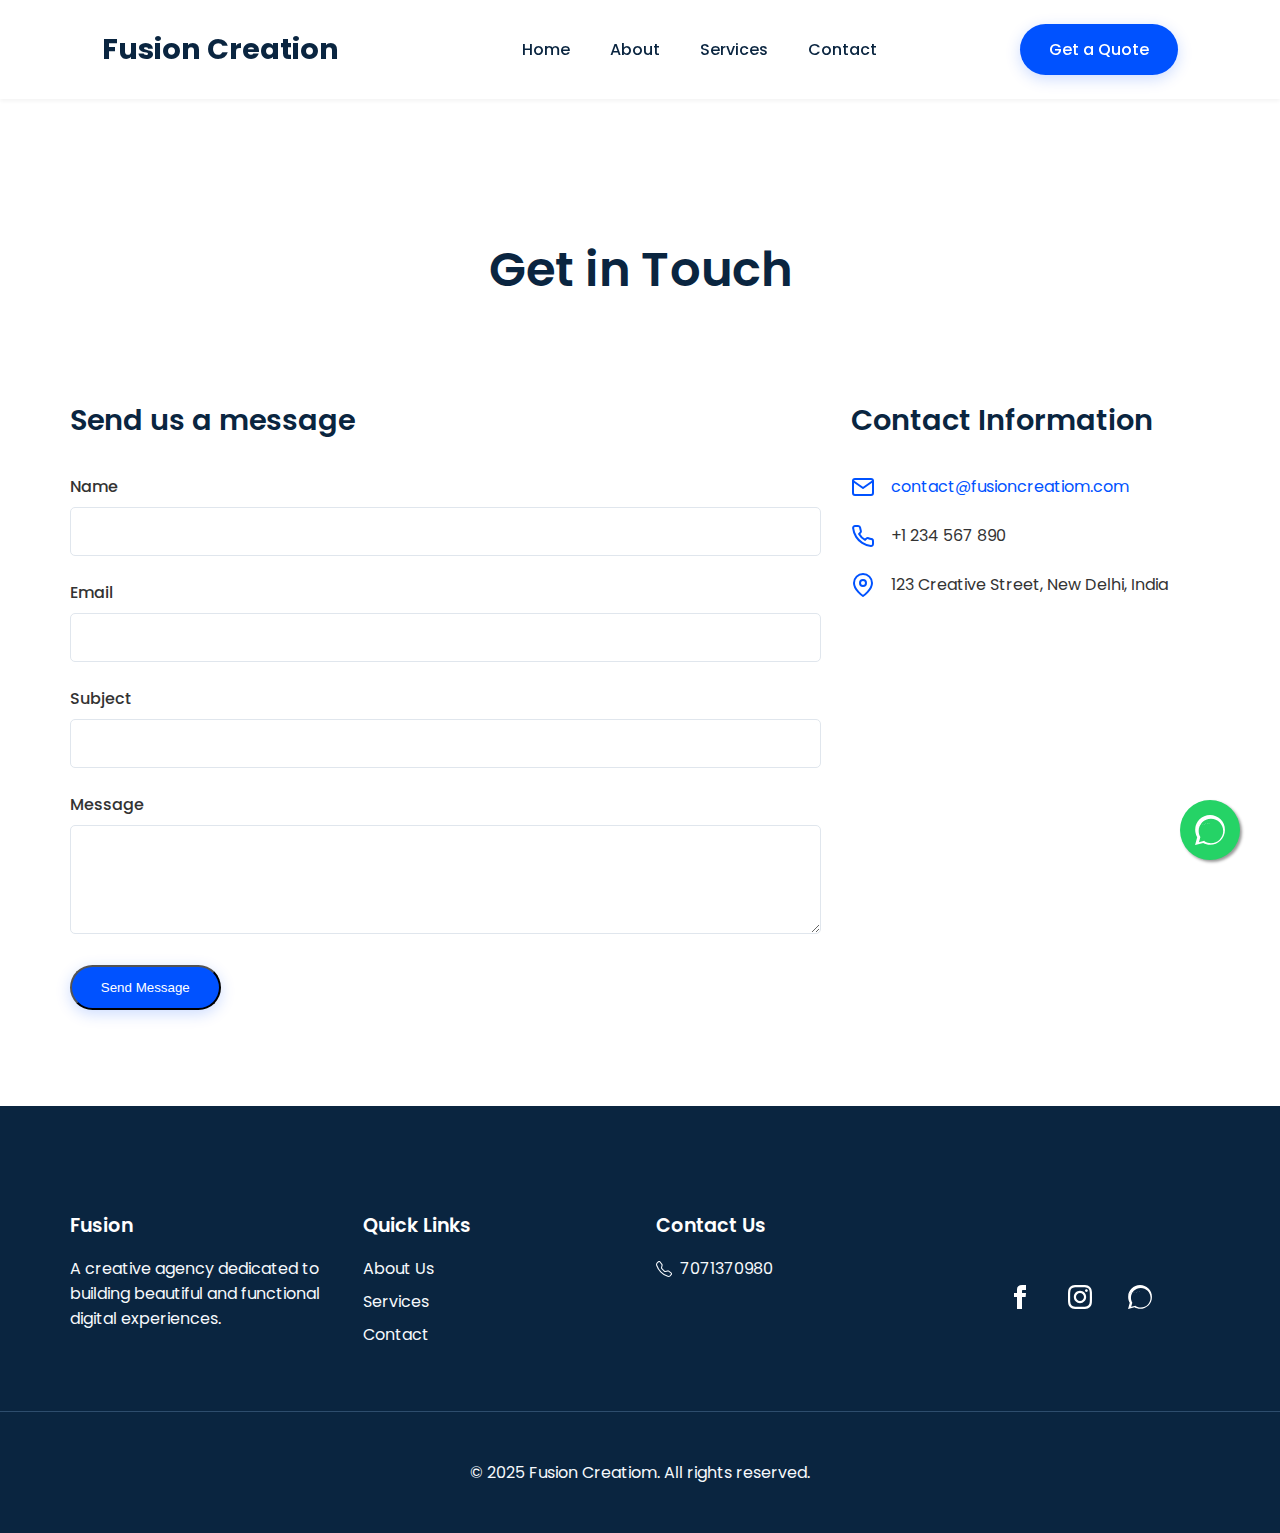
<file: contact.html>
<!DOCTYPE html>
<html lang="en">
<head>
    <meta charset="UTF-8">
    <meta name="viewport" content="width=device-width, initial-scale=1.0">
    <title>Contact Us - Fusion Creatiom</title>
    <link rel="stylesheet" href="style.css">
</head>
<body>
    <header>
        <div class="container">
            <nav>
                <div class="logo">Fusion Creation</div>
                <ul>
                    <li><a href="index.html">Home</a></li>
                    <li><a href="about.html">About</a></li>
                    <li><a href="services.html">Services</a></li>
                     <li><a href="contact.html">Contact</a></li>
                </ul>
                <a href="contact.html" class="cta-button">Get a Quote</a>
            </nav>
        </div>
    </header>

    <main>
        <section id="contact">
            <div class="container">
                <h2>Get in Touch</h2>
                <div class="contact-wrapper">
                    <div class="contact-form">
                        <h3>Send us a message</h3>
                        <form id="contact-form">
                            <div class="form-group">
                                <label for="name">Name</label>
                                <input type="text" id="name" name="name" required>
                            </div>
                            <div class="form-group">
                                <label for="email">Email</label>
                                <input type="email" id="email" name="email" required>
                            </div>
                            <div class="form-group">
                                <label for="subject">Subject</label>
                                <input type="text" id="subject" name="subject" required>
                            </div>
                            <div class="form-group">
                                <label for="message">Message</label>
                                <textarea id="message" name="message" rows="5" required></textarea>
                            </div>
                            <button type="submit" class="cta-button">Send Message</button>
                        </form>
                    </div>
                    <div class="contact-info">
                        <h3>Contact Information</h3>
                        <ul>
                            <li>
                                <svg xmlns="http://www.w3.org/2000/svg" width="24" height="24" viewBox="0 0 24 24" fill="none" stroke="currentColor" stroke-width="2" stroke-linecap="round" stroke-linejoin="round"><path d="M4 4h16c1.1 0 2 .9 2 2v12c0 1.1-.9 2-2 2H4c-1.1 0-2-.9-2-2V6c0-1.1.9-2 2-2z"></path><polyline points="22,6 12,13 2,6"></polyline></svg>
                                <a href="mailto:contact@fusioncreatiom.com">contact@fusioncreatiom.com</a>
                            </li>
                            <li>
                                <svg xmlns="http://www.w3.org/2000/svg" width="24" height="24" viewBox="0 0 24 24" fill="none" stroke="currentColor" stroke-width="2" stroke-linecap="round" stroke-linejoin="round"><path d="M22 16.92v3a2 2 0 0 1-2.18 2 19.79 19.79 0 0 1-8.63-3.07 19.5 19.5 0 0 1-6-6 19.79 19.79 0 0 1-3.07-8.67A2 2 0 0 1 4.11 2h3a2 2 0 0 1 2 1.72 12.84 12.84 0 0 0 .7 2.81 2 2 0 0 1-.45 2.11L8.09 9.91a16 16 0 0 0 6 6l1.27-1.27a2 2 0 0 1 2.11-.45 12.84 12.84 0 0 0 2.81.7A2 2 0 0 1 22 16.92z"></path></svg>
                                <span>+1 234 567 890</span>
                            </li>
                            <li>
                                <svg xmlns="http://www.w3.org/2000/svg" width="24" height="24" viewBox="0 0 24 24" fill="none" stroke="currentColor" stroke-width="2" stroke-linecap="round" stroke-linejoin="round"><path d="M21 10c0 7-9 13-9 13s-9-6-9-13a9 9 0 0 1 18 0z"></path><circle cx="12" cy="10" r="3"></circle></svg>
                                <span>123 Creative Street, New Delhi, India</span>
                            </li>
                        </ul>
                    </div>
                </div>
            </div>
        </section>
    </main>

    <footer>
        <div class="container footer-container">
            <div class="footer-about">
                <h4>Fusion</h4>
                <p>A creative agency dedicated to building beautiful and functional digital experiences.</p>
            </div>
            <div class="footer-links">
                <h4>Quick Links</h4>
                <ul>
                    <li><a href="about.html">About Us</a></li>
                    <li><a href="services.html">Services</a></li>
                    <li><a href="contact.html">Contact</a></li>
                </ul>
            </div>
            <div class="footer-contact">
                <h4>Contact Us</h4>
                <p><svg xmlns="http://www.w3.org/2000/svg" width="16" height="16" fill="currentColor" class="bi bi-telephone" viewBox="0 0 16 16">
                    <path d="M3.654 1.328a.678.678 0 0 0-1.015-.063L1.605 2.3c-.483.484-.661 1.169-.45 1.77a17.6 17.6 0 0 0 4.168 6.608 17.6 17.6 0 0 0 6.608 4.168c.601.211 1.286.033 1.77-.45l1.034-1.034a.678.678 0 0 0-.063-1.015l-2.307-1.794a.68.68 0 0 0-.58-.122l-2.19.547a1.75 1.75 0 0 1-1.657-.459L5.482 8.062a1.75 1.75 0 0 1-.46-1.657l.548-2.19a.68.68 0 0 0-.122-.58zM1.884.511a1.745 1.745 0 0 1 2.612.163L6.29 2.98c.329.423.445.974.315 1.494l-.547 2.19a.68.68 0 0 0 .178.643l2.457 2.457a.68.68 0 0 0 .644.178l2.189-.547a1.75 1.75 0 0 1 1.494.315l2.306 1.794c.829.645.905 1.87.163 2.611l-1.034 1.034c-.74.74-1.846 1.065-2.877.702a18.6 18.6 0 0 1-7.01-4.42 18.6 18.6 0 0 1-4.42-7.009c-.362-1.03-.038-2.137.703-2.877z"/>
                  </svg> 7071370980</p>
            </div>
            <div class="footer-social">
                <h4>Follow Us</h4>
                <a href="#" aria-label="Facebook"><svg xmlns="http://www.w3.org/2000/svg" width="24" height="24" viewBox="0 0 24 24" fill="currentColor"><path d="M9 8h-3v4h3v12h5v-12h3.642l.358-4h-4v-1.667c0-.955.192-1.333 1.115-1.333h2.885v-5h-3.808c-3.596 0-5.192 1.583-5.192 4.615v3.385z"/></svg></a>
                <a href="#" aria-label="Instagram"><svg xmlns="http://www.w3.org/2000/svg" width="24" height="24" viewBox="0 0 24 24" fill="currentColor"><path d="M12 2.163c3.204 0 3.584.012 4.85.07 3.252.148 4.771 1.691 4.919 4.919.058 1.265.069 1.645.069 4.849 0 3.205-.012 3.584-.069 4.849-.149 3.225-1.664 4.771-4.919 4.919-1.266.058-1.644.07-4.85.07-3.204 0-3.584-.012-4.849-.07-3.26-.149-4.771-1.699-4.919-4.92-.058-1.265-.07-1.644-.07-4.849 0-3.204.013-3.583.07-4.849.149-3.227 1.664-4.771 4.919-4.919 1.266-.057 1.645-.069 4.849-.069zm0-2.163c-3.259 0-3.667.014-4.947.072-4.358.2-6.78 2.618-6.98 6.98-.059 1.281-.073 1.689-.073 4.948 0 3.259.014 3.668.072 4.948.2 4.358 2.618 6.78 6.98 6.98 1.281.058 1.689.072 4.948.072 3.259 0 3.668-.014 4.948-.072 4.354-.2 6.782-2.618 6.979-6.98.059-1.28.073-1.689.073-4.948 0-3.259-.014-3.667-.072-4.947-.196-4.354-2.617-6.78-6.979-6.98-1.281-.059-1.689-.073-4.948-.073zm0 5.838c-3.403 0-6.162 2.759-6.162 6.162s2.759 6.162 6.162 6.162 6.162-2.759 6.162-6.162-2.759-6.162-6.162-6.162zm0 10.162c-2.209 0-4-1.79-4-4s1.791-4 4-4 4 1.79 4 4-1.791 4-4 4zm6.406-11.845c-.796 0-1.441.645-1.441 1.44s.645 1.44 1.441 1.44 1.441-.645 1.441-1.44-.645-1.44-1.441-1.44z"/></svg></a>
                <a href="#" aria-label="WhatsApp"><svg xmlns="http://www.w3.org/2000/svg" width="24" height="24" viewBox="0 0 24 24" fill="currentColor"><path d="M.057 24l1.687-6.163c-1.041-1.804-1.588-3.849-1.587-5.946.003-6.556 5.338-11.891 11.893-11.891 3.181.001 6.167 1.24 8.413 3.488 2.245 2.248 3.487 5.235 3.487 8.413 0 6.557-5.338 11.892-11.894 11.892-1.99 0-3.883-.523-5.543-1.475l-6.328 1.688zm7.82-2.828c1.482.873 3.137 1.36 4.875 1.36 5.414 0 9.805-4.392 9.805-9.806 0-5.414-4.392-9.805-9.805-9.805-5.414 0-9.805 4.392-9.805 9.805 0 1.782.49 3.448 1.36 4.903l-1.14 4.156 4.26-1.133zM12.01 6.588c-.144 0-.288.01-.432.029-.144.018-.288.04-.432.06-.144.02-.27.04-.396.06-.126.02-.252.04-.378.06-.126.02-.252.04-.378.06-.126.02-.252.04-.378.06-.126.02-.252.04-.378.06-.126.02-.252.04-.378.06-.126.02-.252.04-.378.06-.126.02-.252.04-.378.06-.126.02-.252.04-.378.06-.126.02-.252.04-.378.06-.126.02-.252.04-.378.06-.126.02-.252.04-.378.06-.126.02-.252.04-.378.06-.126.02-.252.04-.378.06-.126.02-.252.04-.378.06-.126.02-.252.04-.378.06-.126.02-.252.04-.378.06-.126.02-.252.04-.378.06-.126.02-.252.04-.378.06-.126.02-.252.04-.378.06-.126.02-.252.04-.378.06-.126.02-.252.04-.378.06-.126.02-.252.04-.378.06-.126.02-.252.04-.378.06-.126.02-.252.04-.378.06-.126.02-.252.04-.378.06-.126.02-.252.04-.378.06-.126.02-.252.04-.378.06-.126.02-.252.04-.378.06-.126.02-.252.04-.378.06-.126.02-.252.04-.378.06-.126.02-.252.04-.378.06-.126.02-.252.04-.378.06-.126.02-.252.04-.378.06-.126.02-.252.04-.378.06-.126.02-.252.04-.378.06-.126.02-.252.04-.378.06-.126.02-.252.04-.378.06-.126.02-.252.04-.378.06-.126.02-.252.04-.378.06-.126.02-.252.04-.378.06-.126.02-.252.04-.378.06-.126.02-.252.04-.378.06-.126.02-.252.04-.378.06-.126.02-.252.04-.378.06-.126.02-.252.04-.378.06-.126.02-.252.04-.378.06-.126.02-.252.04-.378.06-.126.02-.252.04-.378.06-.126.02-.252.04-.378.06-.126.02-.252.04-.378.06-.126.02-.252.04-.378.06-.126.02-.252.04-.378.06-.126.02-.252.04-.378.06-.126.02-.252.04-.378.06-.126.02-.252.04-.378.06-.126.02-.252.04-.378.06-.126.02-.252.04-.378.06-.126.02-.252.04-.378.06-.126.02-.252.04-.378.06-.126.02-.252.04-.378.06-.126.02-.252.04-.378.06-.126.02-.252.04-.378.06-.126.02-.252.04-.378.06-.126.02-.252.04-.378.06-.126.02-.252.04-.378.06-.126.02-.252.04-.378.06-.126.02-.252.04-.378.06-.126.02-.252.04-.378.06-.126.02-.252.04-.378.06-.126.02-.252.04-.378.06-.126.02-.252.04-.378.06-.126.02-.252.04-.378.06-.126.02-.252.04-.378.06-.126.02-.252.04-.378.06-.126.02-.252.04-.378.06-.126.02-.252.04-.378.06-.126.02-.252.04-.378.06-.126.02-.252.04-.378.06-.126.02-.252.04-.378.06-.126.02-.252.04-.378.06-.126.02-.252.04-.378.06-.126.02-.252.04-.378.06-.126.02-.252.04-.378.06-.126.02-.252.04-.378.06-.126.02-.252.04-.378.06-.126.02-.252.04-.378.06-.126.02-.252.04-.378.06-.126.02-.252.04-.378.06-.126.02-.252.04-.378.06-.126.02-.252.04-.378.06-.126.02-.252.04-.378.06-.126.02-.252.04-.378.06-.126.02-.252.04-.378.06-.126.02-.252.04-.378.06-.126.02-.252.04-.378.e-3.368-4.003-4.98-1.742v-1.079h-1.809z"/></svg></a>
            </div>
        </div>
        <div class="footer-bottom">
            <p>&copy; 2025 Fusion Creatiom. All rights reserved.</p>
        </div>
    </footer>

    <a href="https://wa.me/7071370980" class="whatsapp-float" target="_blank" aria-label="WhatsApp">
        <svg xmlns="http://www.w3.org/2000/svg" width="30" height="30" fill="currentColor" viewBox="0 0 24 24"><path d="M.057 24l1.687-6.163c-1.041-1.804-1.588-3.849-1.587-5.946.003-6.556 5.338-11.891 11.893-11.891 3.181.001 6.167 1.24 8.413 3.488 2.245 2.248 3.487 5.235 3.487 8.413 0 6.557-5.338 11.892-11.894 11.892-1.99 0-3.883-.523-5.543-1.475l-6.328 1.688zm7.82-2.828c1.482.873 3.137 1.36 4.875 1.36 5.414 0 9.805-4.392 9.805-9.806 0-5.414-4.392-9.805-9.805-9.805-5.414 0-9.805 4.392-9.805 9.805 0 1.782.49 3.448 1.36 4.903l-1.14 4.156 4.26-1.133zM12.01 6.588c-.144 0-.288.01-.432.029-.144.018-.288.04-.432.06-.144.02-.27.04-.396.06-.126.02-.252.04-.378.06-.126.02-.252.04-.378.06-.126.02-.252.04-.378.06-.126.02-.252.04-.378.06-.126.02-.252.04-.378.06-.126.02-.252.04-.378.06-.126.02-.252.04-.378.06-.126.02-.252.04-.378.06-.126.02-.252.04-.378.06-.126.02-.252.04-.378.06-.126.02-.252.04-.378.06-.126.02-.252.04-.378.06-.126.02-.252.04-.378.06-.126.02-.252.04-.378.06-.126.02-.252.04-.378.06-.126.02-.252.04-.378.06-.126.02-.252.04-.378.06-.126.02-.252.04-.378.06-.126.02-.252.04-.378.06-.126.02-.252.04-.378.06-.126.02-.252.04-.378.06-.126.02-.252.04-.378.06-.126.02-.252.04-.378.06-.126.02-.252.04-.378.06-.126.02-.252.04-.378.06-.126.02-.252.04-.378.06-.126.02-.252.04-.378.06-.126.02-.252.04-.378.06-.126.02-.252.04-.378.06-.126.02-.252.04-.378.06-.126.02-.252.04-.378.06-.126.02-.252.04-.378.06-.126.02-.252.04-.378.06-.126.02-.252.04-.378.06-.126.02-.252.04-.378.06-.126.02-.252.04-.378.06-.126.02-.252.04-.378.06-.126.02-.252.04-.378.06-.126.02-.252.04-.378.06-.126.02-.252.04-.378.06-.126.02-.252.04-.378.06-.126.02-.252.04-.378.06-.126.02-.252.04-.378.06-.126.02-.252.04-.378.06-.126.02-.252.04-.378.06-.126.02-.252.04-.378.06-.126.02-.252.04-.378.06-.126.02-.252.04-.378.06-.126.02-.252.04-.378.06-.126.02-.252.04-.378.06-.126.02-.252.04-.378.06-.126.02-.252.04-.378.06-.126.02-.252.04-.378.06-.126.02-.252.04-.378.06-.126.02-.252.04-.378.06-.126.02-.252.04-.378.06-.126.02-.252.04-.378.06-.126.02-.252.04-.378.06-.126.02-.252.04-.378.06-.126.02-.252.04-.378.06-.126.02-.252.04-.378.06-.126.02-.252.04-.378.06-.126.02-.252.04-.378.06-.126.02-.252.04-.378.06-.126.02-.252.04-.378.06-.126.02-.252.04-.378.06-.126.02-.252.04-.378.06-.126.02-.252.04-.378.06-.126.02-.252.04-.378.06-.126.02-.252.04-.378.06-.126.02-.252.04-.378.06-.126.02-.252.04-.378.06-.126.02-.252.04-.378.06-.126.02-.252.04-.378.06-.126.02-.252.04-.378.06-.126.02-.252.04-.378.06-.126.02-.252.04-.378.06-.126.02-.252.04-.378.06-.126.02-.252.04-.378.06-.126.02-.252.04-.378.06-.126.02-.252.04-.378.06-.126.02-.252.04-.378.06-.126.02-.252.04-.378.06-.126.02-.252.04-.378.06-.126.02-.252.04-.378.06-.126.02-.252.04-.378.06-.126.02-.252.04-.378.06-.126.02-.252.04-.378.06-.126.02-.252.04-.378.06-.126.02-.252.04-.378.06-.126.02-.252.04-.378.06-.126.02-.252.04-.378.06-.126.02-.252.04-.378.06-.126.02-.252.04-.378.06-.126.02-.252.04-.378.06-.126.02-.252.04-.378.06-.126.02-.252.04-.378.e-3.368-4.003-4.98-1.742v-1.079h-1.809z"/></svg>
    </a>
    <script src="script.js"></script>
</body>
</html>
</file>
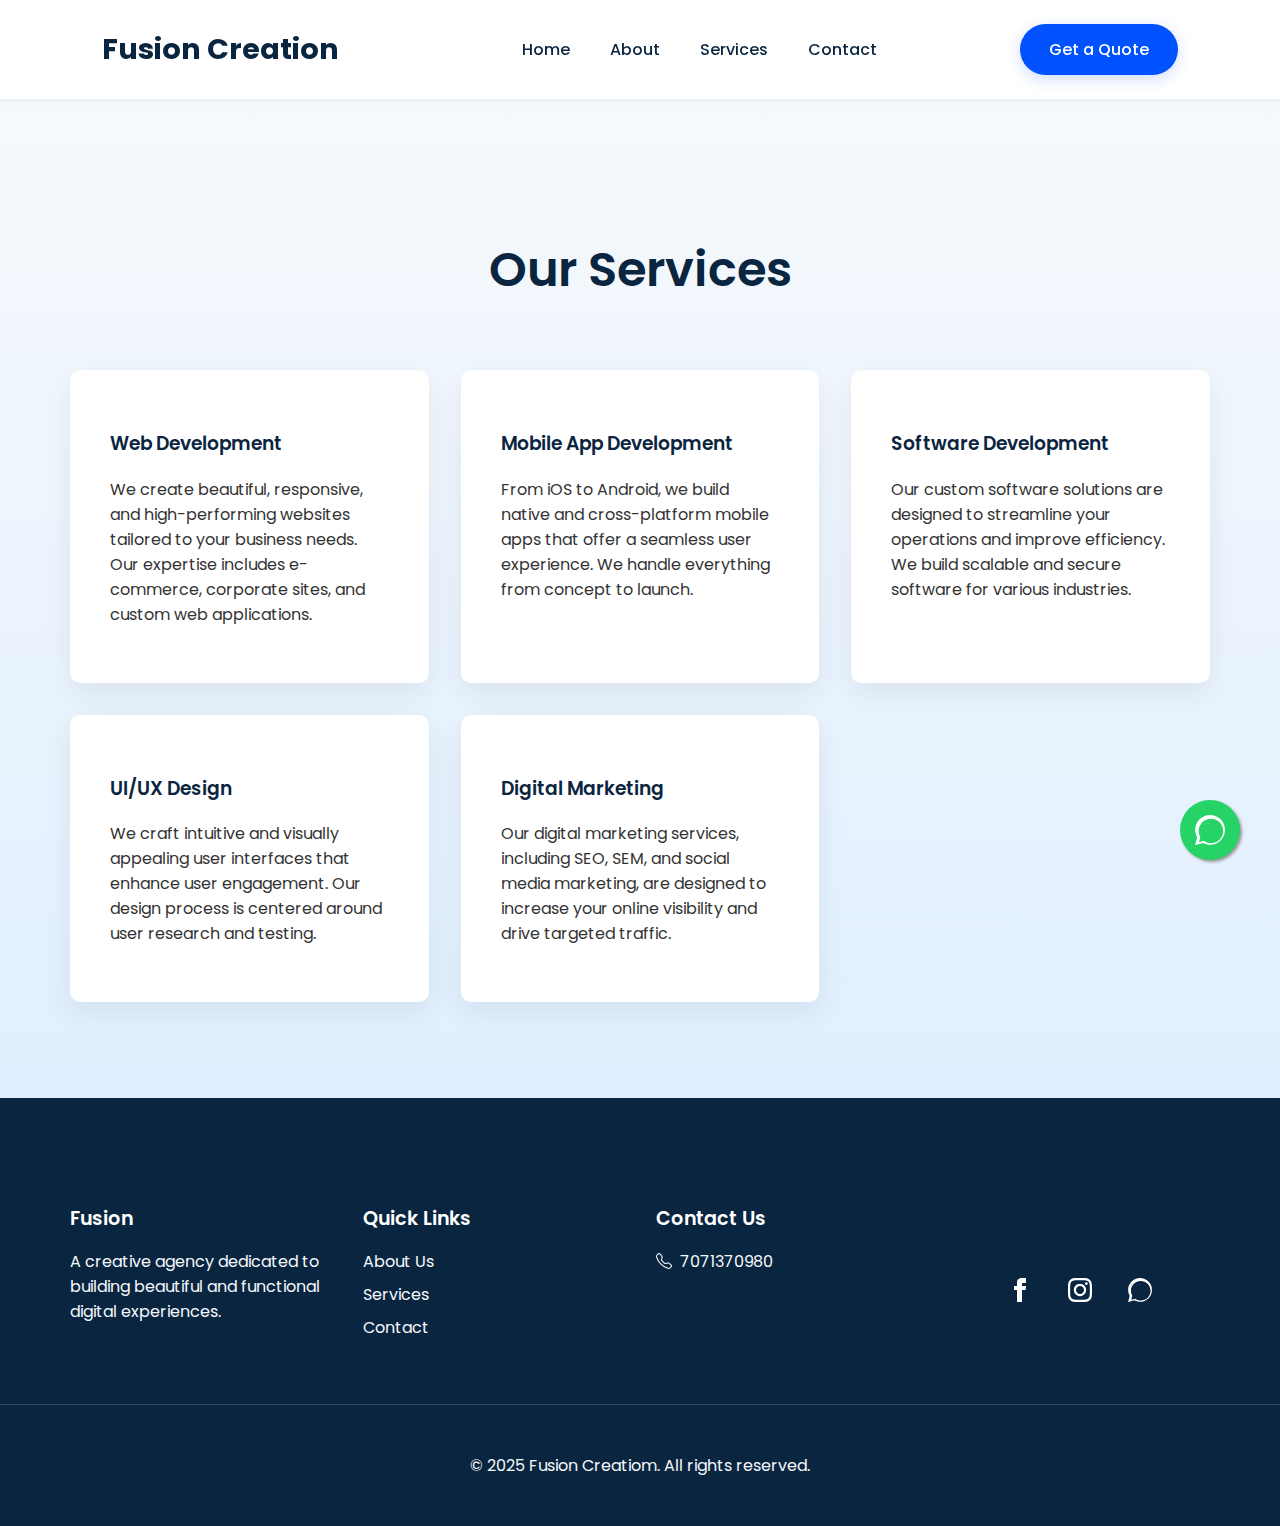
<file: services.html>
<!DOCTYPE html>
<html lang="en">
<head>
    <meta charset="UTF-8">
    <meta name="viewport" content="width=device-width, initial-scale=1.0">
    <title>Services - Fusion Creation</title>
    <link rel="stylesheet" href="style.css">
</head>
<body>
    <header>
        <div class="container">
            <nav>
                <div class="logo">Fusion Creation</div>
                <ul>
                    <li><a href="index.html">Home</a></li>
                    <li><a href="about.html">About</a></li>
                    <li><a href="services.html">Services</a></li>
                     <li><a href="contact.html">Contact</a></li>
                </ul>
                <a href="contact.html" class="cta-button">Get a Quote</a>
            </nav>
        </div>
    </header>

    <main>
        <section id="services" class="services-page">
            <div class="container">
                <h2>Our Services</h2>
                <div class="services-grid">
                    <div class="service-item">
                        <h3>Web Development</h3>
                        <p>We create beautiful, responsive, and high-performing websites tailored to your business needs. Our expertise includes e-commerce, corporate sites, and custom web applications.</p>
                    </div>
                    <div class="service-item">
                        <h3>Mobile App Development</h3>
                        <p>From iOS to Android, we build native and cross-platform mobile apps that offer a seamless user experience. We handle everything from concept to launch.</p>
                    </div>
                    <div class="service-item">
                        <h3>Software Development</h3>
                        <p>Our custom software solutions are designed to streamline your operations and improve efficiency. We build scalable and secure software for various industries.</p>
                    </div>
                    <div class="service-item">
                        <h3>UI/UX Design</h3>
                        <p>We craft intuitive and visually appealing user interfaces that enhance user engagement. Our design process is centered around user research and testing.</p>
                    </div>
                    <div class="service-item">
                        <h3>Digital Marketing</h3>
                        <p>Our digital marketing services, including SEO, SEM, and social media marketing, are designed to increase your online visibility and drive targeted traffic.</p>
                    </div>
                </div>
            </div>
        </section>
    </main>

    <footer>
        <div class="container footer-container">
            <div class="footer-about">
                <h4>Fusion</h4>
                <p>A creative agency dedicated to building beautiful and functional digital experiences.</p>
            </div>
            <div class="footer-links">
                <h4>Quick Links</h4>
                <ul>
                    <li><a href="about.html">About Us</a></li>
                    <li><a href="services.html">Services</a></li>
                    <li><a href="contact.html">Contact</a></li>
                </ul>
            </div>
            <div class="footer-contact">
                <h4>Contact Us</h4>
                <p><svg xmlns="http://www.w3.org/2000/svg" width="16" height="16" fill="currentColor" class="bi bi-telephone" viewBox="0 0 16 16">
                    <path d="M3.654 1.328a.678.678 0 0 0-1.015-.063L1.605 2.3c-.483.484-.661 1.169-.45 1.77a17.6 17.6 0 0 0 4.168 6.608 17.6 17.6 0 0 0 6.608 4.168c.601.211 1.286.033 1.77-.45l1.034-1.034a.678.678 0 0 0-.063-1.015l-2.307-1.794a.68.68 0 0 0-.58-.122l-2.19.547a1.75 1.75 0 0 1-1.657-.459L5.482 8.062a1.75 1.75 0 0 1-.46-1.657l.548-2.19a.68.68 0 0 0-.122-.58zM1.884.511a1.745 1.745 0 0 1 2.612.163L6.29 2.98c.329.423.445.974.315 1.494l-.547 2.19a.68.68 0 0 0 .178.643l2.457 2.457a.68.68 0 0 0 .644.178l2.189-.547a1.75 1.75 0 0 1 1.494.315l2.306 1.794c.829.645.905 1.87.163 2.611l-1.034 1.034c-.74.74-1.846 1.065-2.877.702a18.6 18.6 0 0 1-7.01-4.42 18.6 18.6 0 0 1-4.42-7.009c-.362-1.03-.038-2.137.703-2.877z"/>
                  </svg> 7071370980</p>
            </div>
            <div class="footer-social">
                <h4>Follow Us</h4>
                <a href="#" aria-label="Facebook"><svg xmlns="http://www.w3.org/2000/svg" width="24" height="24" viewBox="0 0 24 24" fill="currentColor"><path d="M9 8h-3v4h3v12h5v-12h3.642l.358-4h-4v-1.667c0-.955.192-1.333 1.115-1.333h2.885v-5h-3.808c-3.596 0-5.192 1.583-5.192 4.615v3.385z"/></svg></a>
                <a href="#" aria-label="Instagram"><svg xmlns="http://www.w3.org/2000/svg" width="24" height="24" viewBox="0 0 24 24" fill="currentColor"><path d="M12 2.163c3.204 0 3.584.012 4.85.07 3.252.148 4.771 1.691 4.919 4.919.058 1.265.069 1.645.069 4.849 0 3.205-.012 3.584-.069 4.849-.149 3.225-1.664 4.771-4.919 4.919-1.266.058-1.644.07-4.85.07-3.204 0-3.584-.012-4.849-.07-3.26-.149-4.771-1.699-4.919-4.92-.058-1.265-.07-1.644-.07-4.849 0-3.204.013-3.583.07-4.849.149-3.227 1.664-4.771 4.919-4.919 1.266-.057 1.645-.069 4.849-.069zm0-2.163c-3.259 0-3.667.014-4.947.072-4.358.2-6.78 2.618-6.98 6.98-.059 1.281-.073 1.689-.073 4.948 0 3.259.014 3.668.072 4.948.2 4.358 2.618 6.78 6.98 6.98 1.281.058 1.689.072 4.948.072 3.259 0 3.668-.014 4.948-.072 4.354-.2 6.782-2.618 6.979-6.98.059-1.28.073-1.689.073-4.948 0-3.259-.014-3.667-.072-4.947-.196-4.354-2.617-6.78-6.979-6.98-1.281-.059-1.689-.073-4.948-.073zm0 5.838c-3.403 0-6.162 2.759-6.162 6.162s2.759 6.162 6.162 6.162 6.162-2.759 6.162-6.162-2.759-6.162-6.162-6.162zm0 10.162c-2.209 0-4-1.79-4-4s1.791-4 4-4 4 1.79 4 4-1.791 4-4 4zm6.406-11.845c-.796 0-1.441.645-1.441 1.44s.645 1.44 1.441 1.44 1.441-.645 1.441-1.44-.645-1.44-1.441-1.44z"/></svg></a>
                <a href="#" aria-label="WhatsApp"><svg xmlns="http://www.w3.org/2000/svg" width="24" height="24" viewBox="0 0 24 24" fill="currentColor"><path d="M.057 24l1.687-6.163c-1.041-1.804-1.588-3.849-1.587-5.946.003-6.556 5.338-11.891 11.893-11.891 3.181.001 6.167 1.24 8.413 3.488 2.245 2.248 3.487 5.235 3.487 8.413 0 6.557-5.338 11.892-11.894 11.892-1.99 0-3.883-.523-5.543-1.475l-6.328 1.688zm7.82-2.828c1.482.873 3.137 1.36 4.875 1.36 5.414 0 9.805-4.392 9.805-9.806 0-5.414-4.392-9.805-9.805-9.805-5.414 0-9.805 4.392-9.805 9.805 0 1.782.49 3.448 1.36 4.903l-1.14 4.156 4.26-1.133zM12.01 6.588c-.144 0-.288.01-.432.029-.144.018-.288.04-.432.06-.144.02-.27.04-.396.06-.126.02-.252.04-.378.06-.126.02-.252.04-.378.06-.126.02-.252.04-.378.06-.126.02-.252.04-.378.06-.126.02-.252.04-.378.06-.126.02-.252.04-.378.06-.126.02-.252.04-.378.06-.126.02-.252.04-.378.06-.126.02-.252.04-.378.06-.126.02-.252.04-.378.06-.126.02-.252.04-.378.06-.126.02-.252.04-.378.06-.126.02-.252.04-.378.06-.126.02-.252.04-.378.06-.126.02-.252.04-.378.06-.126.02-.252.04-.378.06-.126.02-.252.04-.378.06-.126.02-.252.04-.378.06-.126.02-.252.04-.378.06-.126.02-.252.04-.378.06-.126.02-.252.04-.378.06-.126.02-.252.04-.378.06-.126.02-.252.04-.378.06-.126.02-.252.04-.378.06-.126.02-.252.04-.378.06-.126.02-.252.04-.378.06-.126.02-.252.04-.378.06-.126.02-.252.04-.378.06-.126.02-.252.04-.378.06-.126.02-.252.04-.378.06-.126.02-.252.04-.378.06-.126.02-.252.04-.378.06-.126.02-.252.04-.378.06-.126.02-.252.04-.378.06-.126.02-.252.04-.378.06-.126.02-.252.04-.378.06-.126.02-.252.04-.378.06-.126.02-.252.04-.378.06-.126.02-.252.04-.378.06-.126.02-.252.04-.378.06-.126.02-.252.04-.378.06-.126.02-.252.04-.378.06-.126.02-.252.04-.378.06-.126.02-.252.04-.378.06-.126.02-.252.04-.378.06-.126.02-.252.04-.378.06-.126.02-.252.04-.378.06-.126.02-.252.04-.378.06-.126.02-.252.04-.378.06-.126.02-.252.04-.378.06-.126.02-.252.04-.378.06-.126.02-.252.04-.378.06-.126.02-.252.04-.378.06-.126.02-.252.04-.378.06-.126.02-.252.04-.378.06-.126.02-.252.04-.378.06-.126.02-.252.04-.378.06-.126.02-.252.04-.378.06-.126.02-.252.04-.378.06-.126.02-.252.04-.378.06-.126.02-.252.04-.378.06-.126.02-.252.04-.378.06-.126.02-.252.04-.378.06-.126.02-.252.04-.378.06-.126.02-.252.04-.378.06-.126.02-.252.04-.378.06-.126.02-.252.04-.378.06-.126.02-.252.04-.378.06-.126.02-.252.04-.378.06-.126.02-.252.04-.378.06-.126.02-.252.04-.378.06-.126.02-.252.04-.378.06-.126.02-.252.04-.378.06-.126.02-.252.04-.378.06-.126.02-.252.04-.378.06-.126.02-.252.04-.378.06-.126.02-.252.04-.378.06-.126.02-.252.04-.378.06-.126.02-.252.04-.378.06-.126.02-.252.04-.378.06-.126.02-.252.04-.378.06-.126.02-.252.04-.378.06-.126.02-.252.04-.378.06-.126.02-.252.04-.378.06-.126.02-.252.04-.378.06-.126.02-.252.04-.378.06-.126.02-.252.04-.378.06-.126.02-.252.04-.378.06-.126.02-.252.04-.378.06-.126.02-.252.04-.378.06-.126.02-.252.04-.378.06-.126.02-.252.04-.378.06-.126.02-.252.04-.378.06-.126.02-.252.04-.378.e-3.368-4.003-4.98-1.742v-1.079h-1.809z"/></svg></a>
            </div>
        </div>
        <div class="footer-bottom">
            <p>&copy; 2025 Fusion Creatiom. All rights reserved.</p>
        </div>
    </footer>

    <a href="https://wa.me/7071370980" class="whatsapp-float" target="_blank" aria-label="WhatsApp">
        <svg xmlns="http://www.w3.org/2000/svg" width="30" height="30" fill="currentColor" viewBox="0 0 24 24"><path d="M.057 24l1.687-6.163c-1.041-1.804-1.588-3.849-1.587-5.946.003-6.556 5.338-11.891 11.893-11.891 3.181.001 6.167 1.24 8.413 3.488 2.245 2.248 3.487 5.235 3.487 8.413 0 6.557-5.338 11.892-11.894 11.892-1.99 0-3.883-.523-5.543-1.475l-6.328 1.688zm7.82-2.828c1.482.873 3.137 1.36 4.875 1.36 5.414 0 9.805-4.392 9.805-9.806 0-5.414-4.392-9.805-9.805-9.805-5.414 0-9.805 4.392-9.805 9.805 0 1.782.49 3.448 1.36 4.903l-1.14 4.156 4.26-1.133zM12.01 6.588c-.144 0-.288.01-.432.029-.144.018-.288.04-.432.06-.144.02-.27.04-.396.06-.126.02-.252.04-.378.06-.126.02-.252.04-.378.06-.126.02-.252.04-.378.06-.126.02-.252.04-.378.06-.126.02-.252.04-.378.06-.126.02-.252.04-.378.06-.126.02-.252.04-.378.06-.126.02-.252.04-.378.06-.126.02-.252.04-.378.06-.126.02-.252.04-.378.06-.126.02-.252.04-.378.06-.126.02-.252.04-.378.06-.126.02-.252.04-.378.06-.126.02-.252.04-.378.06-.126.02-.252.04-.378.06-.126.02-.252.04-.378.06-.126.02-.252.04-.378.06-.126.02-.252.04-.378.06-.126.02-.252.04-.378.06-.126.02-.252.04-.378.06-.126.02-.252.04-.378.06-.126.02-.252.04-.378.06-.126.02-.252.04-.378.06-.126.02-.252.04-.378.06-.126.02-.252.04-.378.06-.126.02-.252.04-.378.06-.126.02-.252.04-.378.06-.126.02-.252.04-.378.06-.126.02-.252.04-.378.06-.126.02-.252.04-.378.06-.126.02-.252.04-.378.06-.126.02-.252.04-.378.06-.126.02-.252.04-.378.06-.126.02-.252.04-.378.06-.126.02-.252.04-.378.06-.126.02-.252.04-.378.06-.126.02-.252.04-.378.06-.126.02-.252.04-.378.06-.126.02-.252.04-.378.06-.126.02-.252.04-.378.06-.126.02-.252.04-.378.06-.126.02-.252.04-.378.06-.126.02-.252.04-.378.06-.126.02-.252.04-.378.06-.126.02-.252.04-.378.06-.126.02-.252.04-.378.06-.126.02-.252.04-.378.06-.126.02-.252.04-.378.06-.126.02-.252.04-.378.06-.126.02-.252.04-.378.06-.126.02-.252.04-.378.06-.126.02-.252.04-.378.06-.126.02-.252.04-.378.06-.126.02-.252.04-.378.06-.126.02-.252.04-.378.06-.126.02-.252.04-.378.06-.126.02-.252.04-.378.06-.126.02-.252.04-.378.06-.126.02-.252.04-.378.06-.126.02-.252.04-.378.06-.126.02-.252.04-.378.06-.126.02-.252.04-.378.06-.126.02-.252.04-.378.06-.126.02-.252.04-.378.06-.126.02-.252.04-.378.06-.126.02-.252.04-.378.06-.126.02-.252.04-.378.06-.126.02-.252.04-.378.06-.126.02-.252.04-.378.06-.126.02-.252.04-.378.06-.126.02-.252.04-.378.06-.126.02-.252.04-.378.06-.126.02-.252.04-.378.06-.126.02-.252.04-.378.06-.126.02-.252.04-.378.06-.126.02-.252.04-.378.06-.126.02-.252.04-.378.06-.126.02-.252.04-.378.06-.126.02-.252.04-.378.06-.126.02-.252.04-.378.06-.126.02-.252.04-.378.06-.126.02-.252.04-.378.06-.126.02-.252.04-.378.06-.126.02-.252.04-.378.06-.126.02-.252.04-.378.06-.126.02-.252.04-.378.06-.126.02-.252.04-.378.06-.126.02-.252.04-.378.06-.126.02-.252.04-.378.06-.126.02-.252.04-.378.06-.126.02-.252.04-.378.06-.126.02-.252.04-.378.06-.126.02-.252.04-.378.e-3.368-4.003-4.98-1.742v-1.079h-1.809z"/></svg>
    </a>
    <script src="script.js"></script>
</body>
</html>
</file>
<file: style.css>
@import url('https://fonts.googleapis.com/css2?family=Poppins:wght@300;400;500;600;700&display=swap');

:root {
    --primary-blue: #0052FF;
    --dark-blue: #0A2540;
    --light-gray: #F6F9FC;
    --text-dark: #333;
    --text-light: #666;
    --white: #FFFFFF;
    --gradient: linear-gradient(90deg, var(--primary-blue), #00A4FF);
    --shadow: 0 10px 30px rgba(0, 0, 0, 0.07);
}

/* Basic Styles */
body {
    font-family: 'Poppins', -apple-system, BlinkMacSystemFont, "Segoe UI", Roboto, Helvetica, Arial, sans-serif;
    margin: 0;
    background-color: var(--white);
    color: var(--text-dark);
    scroll-behavior: smooth;
    -webkit-font-smoothing: antialiased;
    -moz-osx-font-smoothing: grayscale;
}

h1, h2, h3, h4, h5, h6 {
    font-weight: 600;
    color: var(--dark-blue);
}

a {
    text-decoration: none;
    color: var(--primary-blue);
    transition: color 0.3s ease;
}

a:hover {
    color: var(--dark-blue);
}

.container {
    max-width: 1140px;
    margin: 0 auto;
    padding: 0 2rem;
}

/* Header and Navigation */
header {
    position: sticky;
    top: 0;
    background-color: var(--white);
    box-shadow: 0 2px 4px rgba(0,0,0,0.05);
    z-index: 1000;
    transition: all 0.3s ease;
}

nav {
    display: flex;
    justify-content: space-between;
    align-items: center;
    padding: 1.5rem 2rem;
}

.logo {
    font-size: 1.8rem;
    font-weight: 700;
    color: var(--dark-blue);
}

nav ul {
    list-style: none;
    display: flex;
    gap: 2.5rem;
    margin: 0;
}

nav ul li a {
    font-weight: 500;
    color: var(--dark-blue);
    position: relative;
    padding-bottom: 5px;
}

nav ul li a::after {
    content: '';
    position: absolute;
    bottom: 0;
    left: 0;
    width: 0;
    height: 2px;
    background: var(--primary-blue);
    transition: width 0.3s ease;
}

nav ul li a:hover::after {
    width: 100%;
}

.cta-button {
    background: var(--primary-blue);
    color: var(--white);
    padding: 0.8rem 1.8rem;
    border-radius: 50px;
    font-weight: 500;
    transition: all 0.3s ease;
    box-shadow: 0 4px 15px rgba(0, 82, 255, 0.2);
}

.cta-button:hover {
    transform: translateY(-3px);
    box-shadow: 0 6px 20px rgba(0, 82, 255, 0.3);
}

/* Hero Section */
#hero {
    min-height: 80vh;
    display: flex;
    align-items: center;
    background-color: var(--light-gray);
    text-align: center;
}

#hero h1 {
    font-size: 4rem;
    line-height: 1.2;
    margin-bottom: 1rem;
}

#hero p {
    font-size: 1.25rem;
    color: var(--text-light);
    margin-bottom: 2rem;
}

/* Sections */
section {
    padding: 6rem 0;
    opacity: 0;
    transform: translateY(30px);
    transition: opacity 0.8s ease-out, transform 0.8s ease-out;
}

section.visible {
    opacity: 1;
    transform: translateY(0);
}

h2 {
    text-align: center;
    margin-bottom: 4rem;
    font-size: 3rem;
}

.services-page {
    background: linear-gradient(to bottom, var(--light-gray), #E0EFFF);
}

/* Services */
.services-grid {
    display: grid;
    grid-template-columns: repeat(auto-fit, minmax(280px, 1fr));
    gap: 2rem;
}

.service-item {
    background: var(--white);
    padding: 2.5rem;
    border-radius: 10px;
    box-shadow: var(--shadow);
    transition: transform 0.3s ease, box-shadow 0.3s ease;
}

.service-item:hover {
    transform: translateY(-10px);
    box-shadow: 0 15px 40px rgba(0,0,0,0.1);
}

.service-item svg {
    width: 48px;
    height: 48px;
    margin-bottom: 1.5rem;
    color: var(--primary-blue);
}

/* Testimonials */
.testimonial-slider {
    max-width: 800px;
    margin: 0 auto;
    text-align: center;
    position: relative;
    overflow: hidden;
    height: 220px; /* Adjust as needed */
}

.testimonial {
    position: absolute;
    width: 100%;
    opacity: 0;
    transition: opacity 0.5s ease-in-out;
}

.testimonial.active {
    opacity: 1;
}

.testimonial blockquote {
    font-size: 1.25rem;
    font-style: italic;
    line-height: 1.6;
    margin: 0 0 1.5rem 0;
    color: var(--text-light);
}

.testimonial footer {
    font-weight: 600;
    color: var(--dark-blue);
}

/* Stats */
#stats {
    background-color: var(--light-gray);
}

/* About Page Hero */
#about-hero {
    background-color: var(--light-gray);
    text-align: center;
    padding: 6rem 0;
    font-size: 1.4em
}

/* Our Story */
.story-content {
    display: grid;
    grid-template-columns: 1fr 1fr;
    gap: 4rem;
    align-items: center;
    font-size: large
}

.story-image img {
    width: 100%;
    border-radius: 10px;
}

/* Mission & Vision */
#mission-vision {
    background-color: var(--light-gray);
}

.mission-vision-content {
    display: grid;
    grid-template-columns: 1fr 1fr;
    gap: 4rem;
    font-size: large
}

/* Team Section */
.team-grid {
    display: grid;
    grid-template-columns: repeat(auto-fit, minmax(250px, 1fr));
    gap: 2rem;
    justify-content: center;
}

.team-member {
    text-align: center;


}

.team-member img {
    width: 150px;
    height: 150px;
    border-radius: 50%;
    object-fit: cover;
    margin-bottom: 1rem;
}

.team-member .social-links a {
    margin: 0 0.5rem;
    color: var(--text-light);
}

.stats-container {
    display: grid;
    grid-template-columns: repeat(3, 1fr);
    text-align: center;
    gap: 2rem;
}

.stat h3 {
    font-size: 3.5rem;
    color: var(--primary-blue);
}

/* Contact */
.contact-wrapper {
    display: grid;
    grid-template-columns: 2fr 1fr;
    gap: 4rem;
}

.contact-form h3, .contact-info h3 {
    font-size: 1.8rem;
    margin-bottom: 2rem;
}

.form-group {
    margin-bottom: 1.5rem;
}

.contact-form .form-group label {
    display: block;
    margin-bottom: 0.5rem;
    font-weight: 500;
}

.contact-form .form-group input,
.contact-form .form-group textarea {
    padding: 1rem;
    border: 1px solid #E0E6ED;
    border-radius: 5px;
    width: 100%;
    transition: border-color 0.3s ease, box-shadow 0.3s ease;
}

.contact-form .form-group input:focus,
.contact-form .form-group textarea:focus {
    outline: none;
    border-color: var(--primary-blue);
    box-shadow: 0 0 0 3px rgba(0, 82, 255, 0.1);
}

.contact-info ul {
    list-style: none;
    padding: 0;
}

.contact-info ul li {
    display: flex;
    align-items: center;
    margin-bottom: 1.5rem;
}

.contact-info ul li svg {
    width: 24px;
    height: 24px;
    margin-right: 1rem;
    color: var(--primary-blue);
}

#contact-form {
    width: 100%;
}

/* Footer */
footer {
    background-color: var(--dark-blue);
    color: var(--light-gray);
    padding: 5rem 0 2rem 0;
}

.footer-container {
    display: grid;
    grid-template-columns: repeat(auto-fit, minmax(200px, 1fr));
    gap: 2rem;
    margin-bottom: 3rem;
}

.footer-about h4, .footer-links h4 {
    font-size: 1.2rem;
    margin-bottom: 1rem;
    color: var(--white);
}

.footer-links ul {
    list-style: none;
    padding: 0;
}

.footer-links ul li a {
    color: var(--light-gray);
    display: block;
    margin-bottom: 0.5rem;
}

.footer-contact h4 {
    font-size: 1.2rem;
    margin-bottom: 1rem;
    color: var(--white);
}

.footer-contact p {
    color: var(--light-gray);
    display: flex;
    align-items: center;
    gap: 0.5rem;
}

.footer-social {
    margin-top: 2rem;
    text-align: center;
}

.footer-social a {
    margin: 0 1rem;
    color: var(--white);
    transition: color 0.3s ease;
}

.footer-social a:hover {
    color: var(--primary-blue);
}

.footer-social svg {
    width: 24px;
    height: 24px;
}

.footer-bottom {
    text-align: center;
    padding-top: 2rem;
    border-top: 1px solid #2E4D6D;
}

/* Responsive */
@media (max-width: 992px) {
    .contact-container {
        grid-template-columns: 1fr;
    }
}

@media (max-width: 768px) {
    nav ul {
        display: none;
    }
    #hero h1 {
        font-size: 3rem;
    }
    .stats-container {
        grid-template-columns: 1fr;
    }
}

/* Featured Projects Layout */
.portfolio-gallery {
    display: flex;
    flex-wrap: wrap;
    justify-content: center;
    gap: 2rem;
}

.portfolio-item {
    background: var(--white);
    border-radius: 10px;
    box-shadow: var(--shadow);
    transition: transform 0.3s ease, box-shadow 0.3s ease;
    text-align: center;
    flex: 0 1 320px; /* Set a flex basis for wrapping */
}

.portfolio-item:hover {
    transform: translateY(-10px);
    box-shadow: 0 15px 40px rgba(0,0,0,0.1);
}

.portfolio-item img {
    width: 100%;
    height: auto;
    display: block;
    border-top-left-radius: 10px;
    border-top-right-radius: 10px;
}

.portfolio-description {
    padding: 1.5rem;
}

.portfolio-description h3 {
    font-size: 1.25rem;
    margin: 0;
    color: var(--dark-blue);
}

.whatsapp-float {
    position: fixed;
    width: 60px;
    height: 60px;
    bottom: 40px;
    right: 40px;
    background-color: #25d366;
    color: #FFF;
    border-radius: 50px;
    text-align: center;
    box-shadow: 2px 2px 3px #999;
    z-index: 100;
    display: flex;
    align-items: center;
    justify-content: center;
}
</file>
